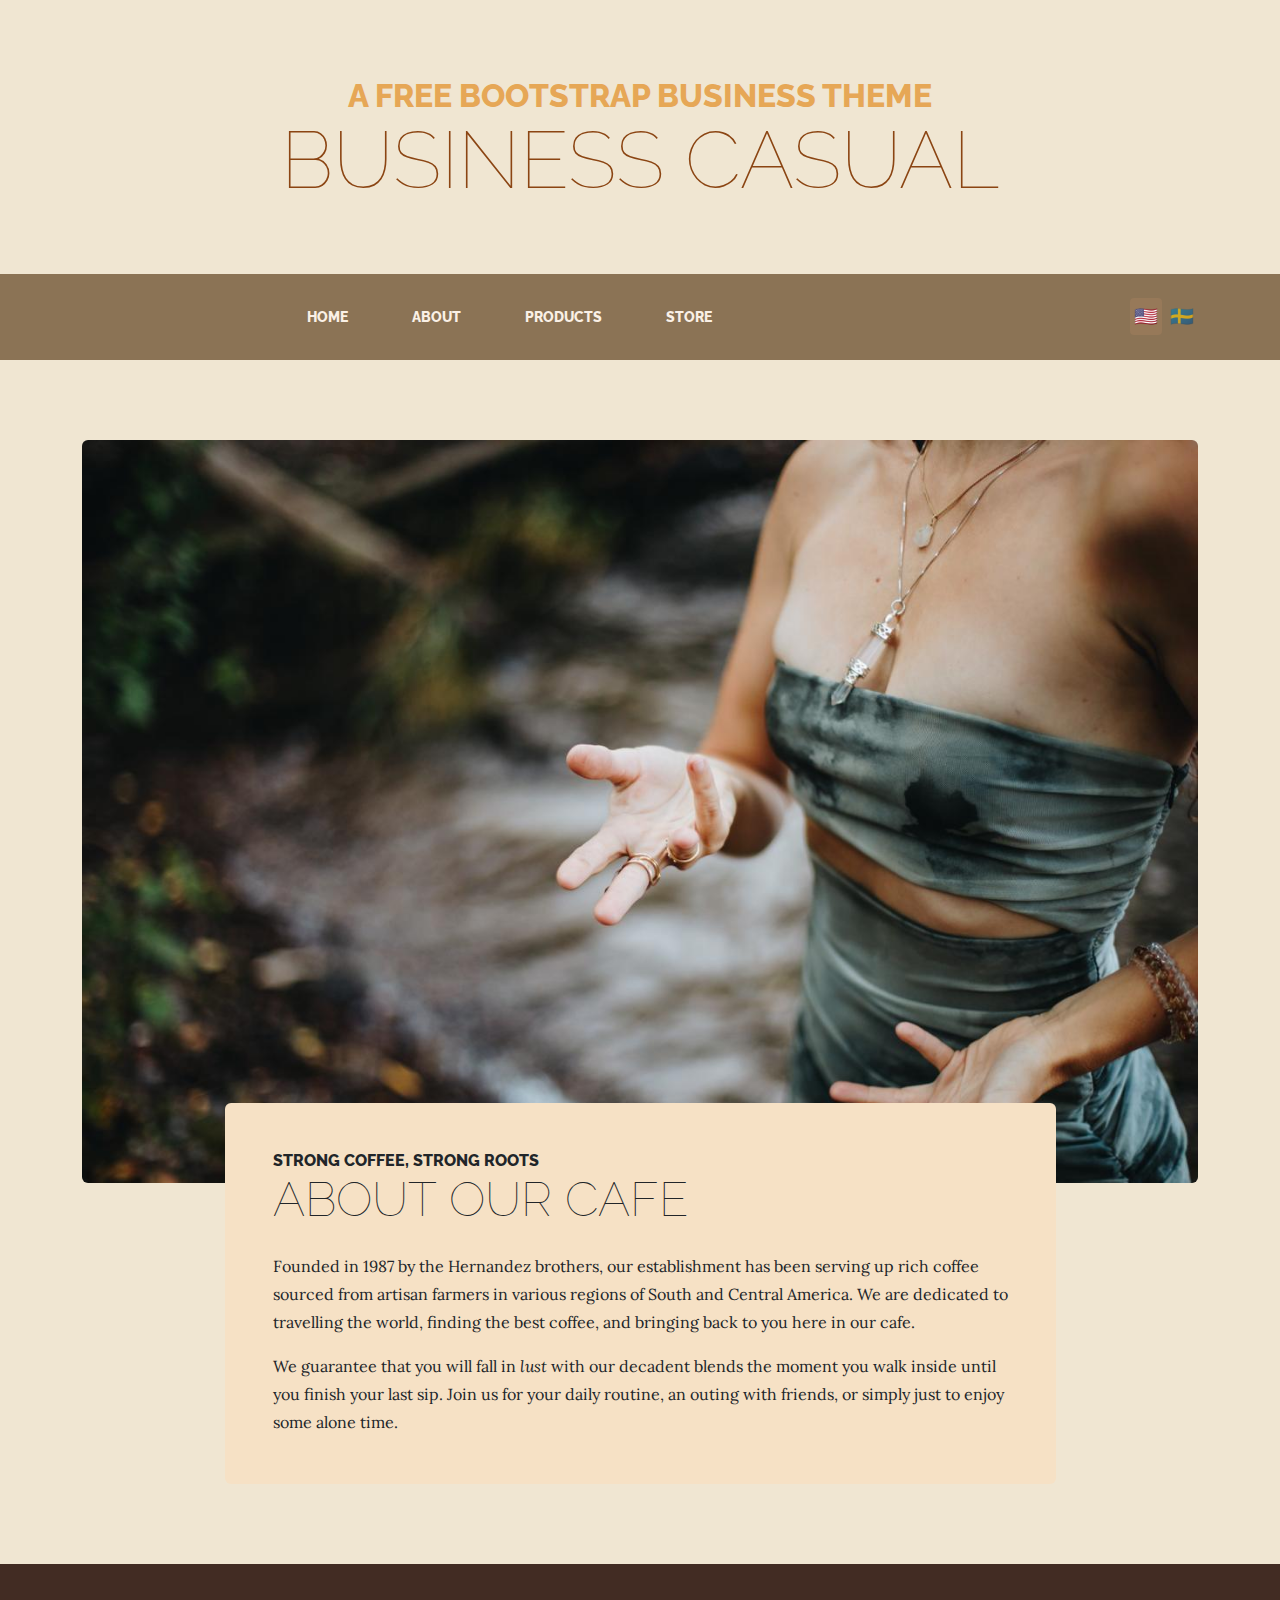
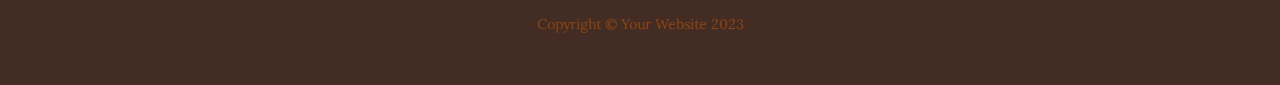
<file: about.html>
<!DOCTYPE html>
<html lang="en">
    <head>
        <meta charset="utf-8" />
        <meta name="viewport" content="width=device-width, initial-scale=1, shrink-to-fit=no" />
        <meta name="description" content="" />
        <meta name="author" content="" />
        <title>Business Casual - Start Bootstrap Theme</title>
        <link rel="icon" type="image/x-icon" href="assets/favicon.ico" />
        <!-- Google fonts-->
        <link href="https://fonts.googleapis.com/css?family=Raleway:100,100i,200,200i,300,300i,400,400i,500,500i,600,600i,700,700i,800,800i,900,900i" rel="stylesheet" />
        <link href="https://fonts.googleapis.com/css?family=Lora:400,400i,700,700i" rel="stylesheet" />
        <!-- Core theme CSS (includes Bootstrap)-->
        <link href="css/styles.css" rel="stylesheet" />
    </head>
    <body>
        <header>
            <h1 class="site-heading text-center text-faded d-none d-lg-block">
                <span class="site-heading-upper text-primary mb-3">A Free Bootstrap Business Theme</span>
                <span class="site-heading-lower">Business Casual</span>
            </h1>
        </header>
        <!-- Navigation-->
        <nav class="navbar navbar-expand-lg navbar-dark py-lg-4" id="mainNav">
            <div class="container">
                <a class="navbar-brand text-uppercase fw-bold d-lg-none" href="index.html">Start Bootstrap</a>
                <button class="navbar-toggler" type="button" data-bs-toggle="collapse" data-bs-target="#navbarSupportedContent" aria-controls="navbarSupportedContent" aria-expanded="false" aria-label="Toggle navigation"><span class="navbar-toggler-icon"></span></button>
                <div class="collapse navbar-collapse" id="navbarSupportedContent">
                    <ul class="navbar-nav mx-auto">
                        <li class="nav-item px-lg-4"><a class="nav-link text-uppercase" href="index.html">Home</a></li>
                        <li class="nav-item px-lg-4"><a class="nav-link text-uppercase" href="about.html">About</a></li>
                        <li class="nav-item px-lg-4"><a class="nav-link text-uppercase" href="products.html">Products</a></li>
                        <li class="nav-item px-lg-4"><a class="nav-link text-uppercase" href="store.html">Store</a></li>
                    </ul>
                    <div class="language-selector">
                        <button class="lang-btn active" data-lang="en" title="English">🇺🇸</button>
                        <button class="lang-btn" data-lang="sv" title="Svenska">🇸🇪</button>
                    </div>
                </div>
            </div>
        </nav>
        <section class="page-section about-heading">
            <div class="container">
                <img class="img-fluid rounded about-heading-img mb-3 mb-lg-0" src="assets/img/about.jpg" alt="..." />
                <div class="about-heading-content">
                    <div class="row">
                        <div class="col-xl-9 col-lg-10 mx-auto">
                            <div class="bg-faded rounded p-5">
                                <h2 class="section-heading mb-4">
                                    <span class="section-heading-upper">Strong Coffee, Strong Roots</span>
                                    <span class="section-heading-lower">About Our Cafe</span>
                                </h2>
                                <p>Founded in 1987 by the Hernandez brothers, our establishment has been serving up rich coffee sourced from artisan farmers in various regions of South and Central America. We are dedicated to travelling the world, finding the best coffee, and bringing back to you here in our cafe.</p>
                                <p class="mb-0">
                                    We guarantee that you will fall in
                                    <em>lust</em>
                                    with our decadent blends the moment you walk inside until you finish your last sip. Join us for your daily routine, an outing with friends, or simply just to enjoy some alone time.
                                </p>
                            </div>
                        </div>
                    </div>
                </div>
            </div>
        </section>
        <footer class="footer text-faded text-center py-5">
            <div class="container"><p class="m-0 small">Copyright &copy; Your Website 2023</p></div>
        </footer>
        <!-- Bootstrap core JS-->
        <script src="https://cdn.jsdelivr.net/npm/bootstrap@5.2.3/dist/js/bootstrap.bundle.min.js"></script>
        <!-- Core theme JS-->
        <script src="js/scripts.js"></script>
    </body>
</html>
</file>
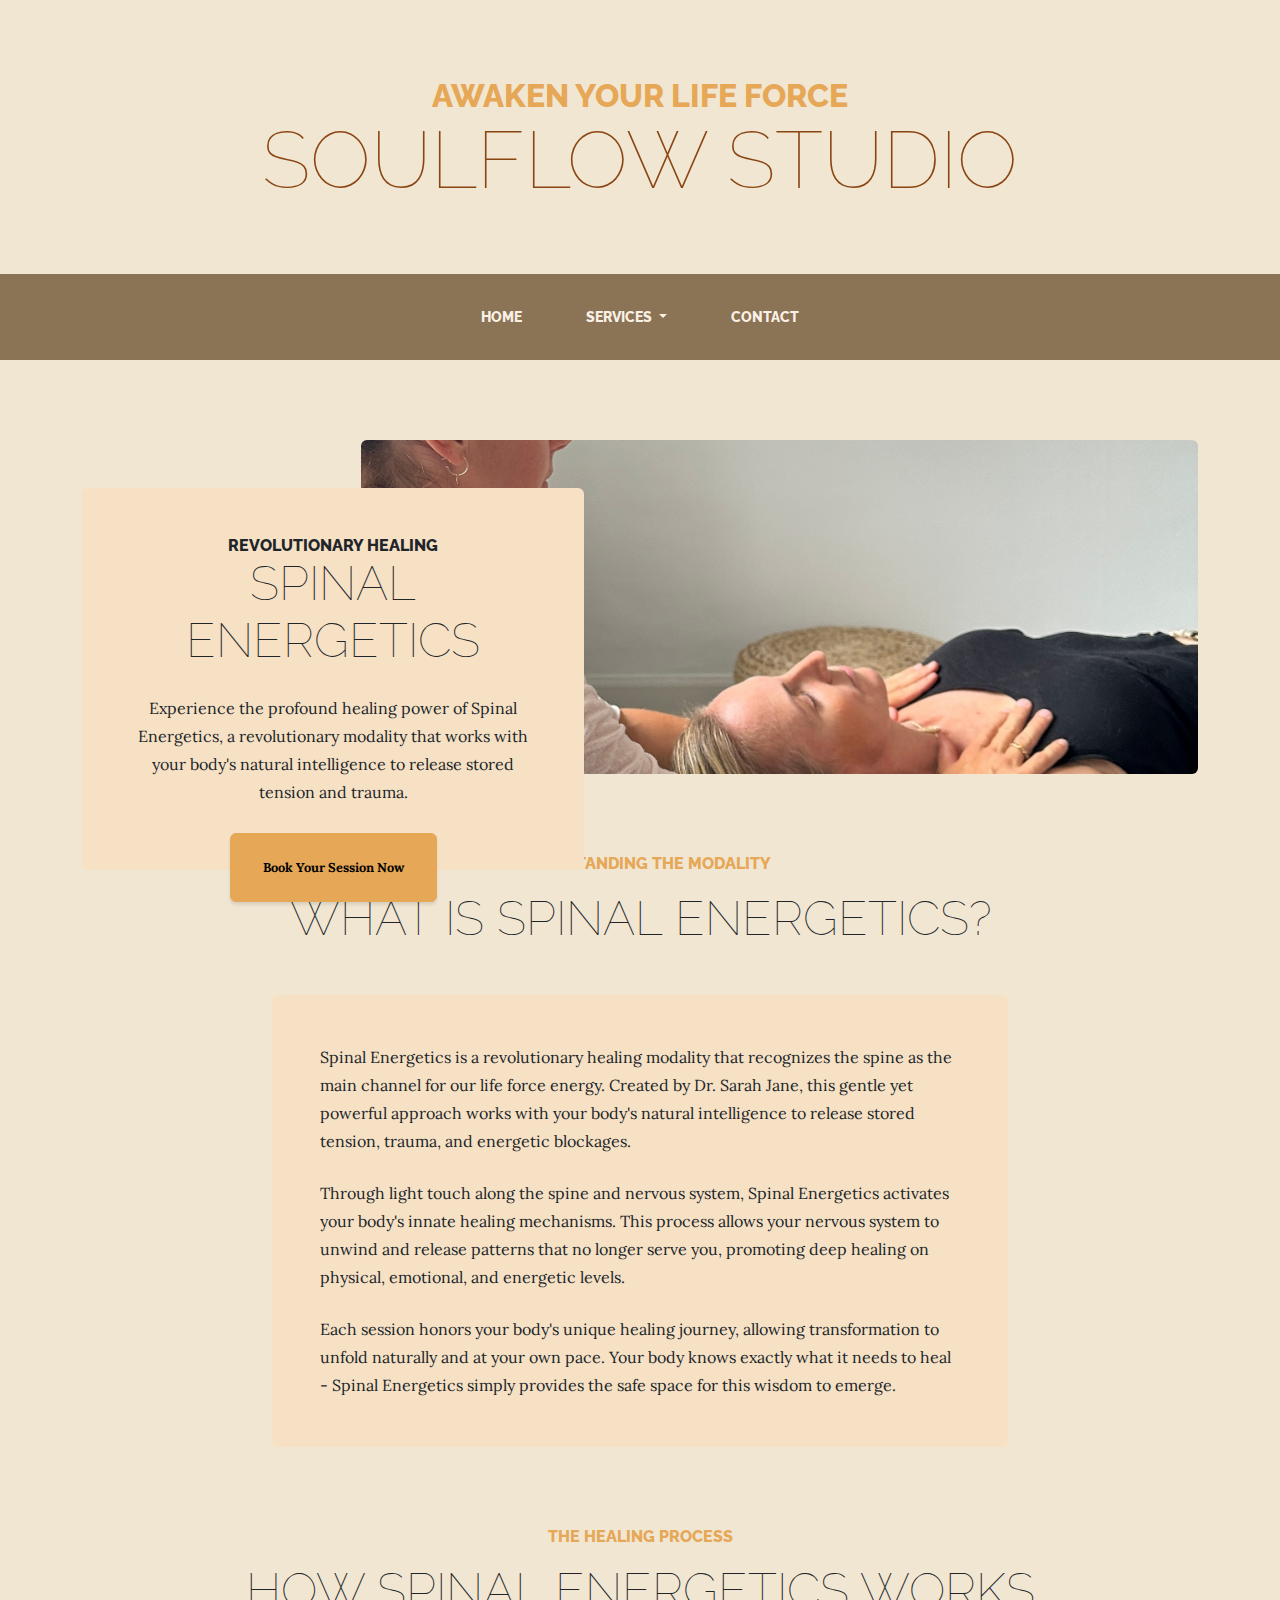
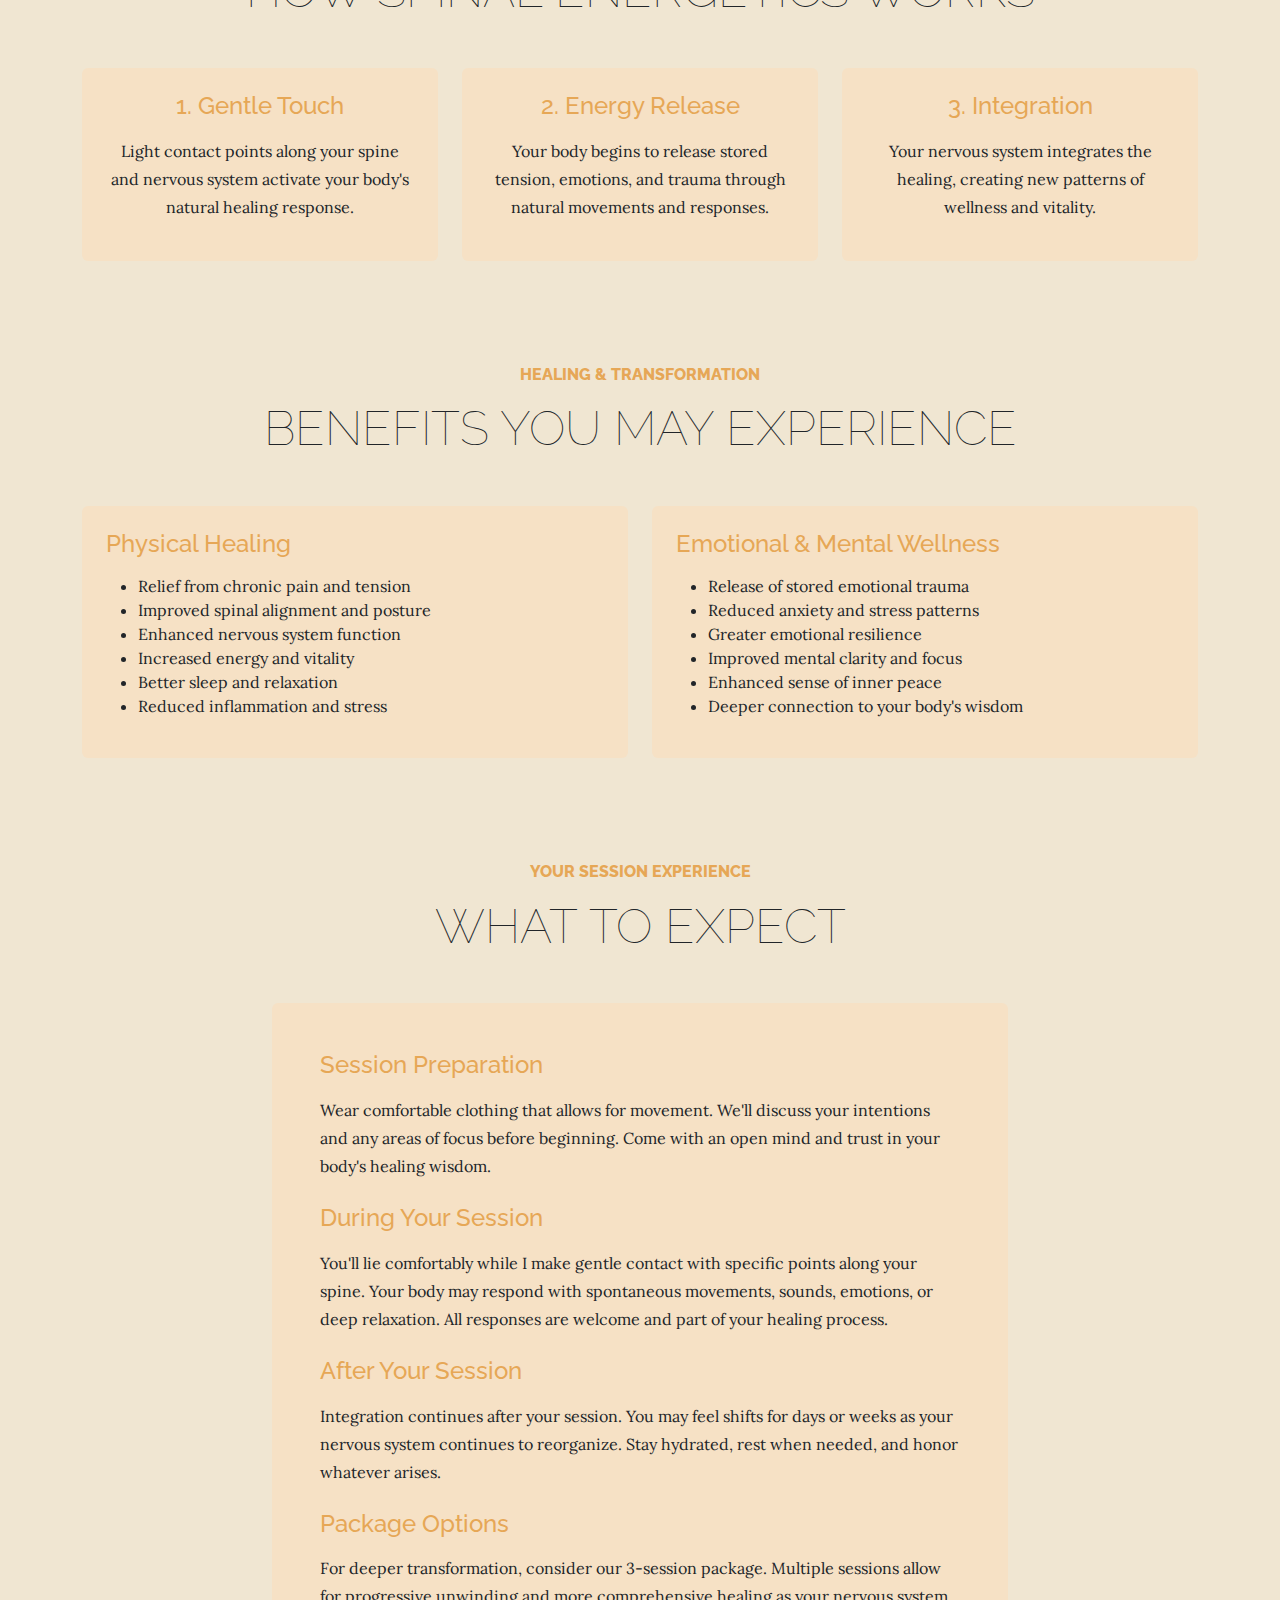
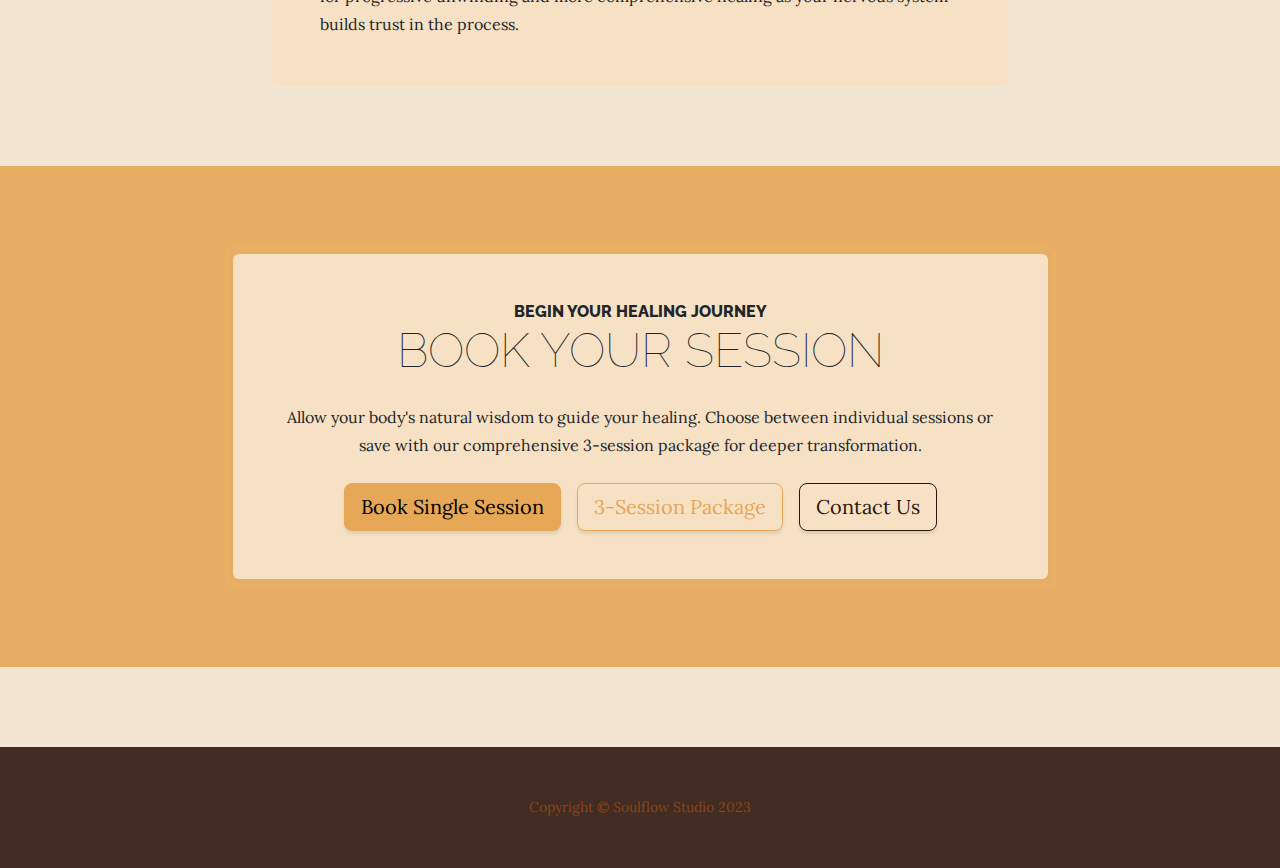
<file: spinal-energetics-details.html>
<!DOCTYPE html>
<html lang="en">
    <head>
        <meta charset="utf-8" />
        <meta name="viewport" content="width=device-width, initial-scale=1, shrink-to-fit=no" />
        <meta name="description" content="Spinal Energetics - Detailed information about our revolutionary healing modality" />
        <meta name="author" content="Soulflow Studio" />
        <title>Spinal Energetics - Soulflow Studio</title>
        <link rel="icon" type="image/x-icon" href="assets/favicon.ico" />
        <!-- Google fonts-->
        <link href="https://fonts.googleapis.com/css?family=Raleway:100,100i,200,200i,300,300i,400,400i,500,500i,600,600i,700,700i,800,800i,900,900i" rel="stylesheet" />
        <link href="https://fonts.googleapis.com/css?family=Lora:400,400i,700,700i" rel="stylesheet" />
        <!-- Core theme CSS (includes Bootstrap)-->
        <link href="css/styles.css" rel="stylesheet" />
        <style>
            /* Hover dropdown functionality */
            .dropdown:hover .dropdown-menu {
                display: block !important;
            }
            
            .dropdown-menu {
                margin-top: 0;
                background-color: #8B7355 !important;
                border: 1px solid #2F170F;
                border-radius: 0.5rem;
                box-shadow: 0 0.5rem 1rem rgba(47, 23, 15, 0.15);
            }
            
            .dropdown-item {
                color: #FAF0E6 !important;
                font-weight: 600;
                padding: 0.5rem 1rem;
                transition: all 0.3s ease;
            }
            
            .dropdown-item:hover,
            .dropdown-item:focus {
                background-color: #e6a756 !important;
                color: #2F170F !important;
            }
            
            .dropdown-divider {
                border-top: 1px solid #2F170F;
                margin: 0.25rem 0;
            }
            
            /* Ensure dropdown stays visible when hovering over menu items */
            .dropdown-toggle::after {
                display: inline-block !important;
            }
        </style>
    </head>
    <body>
        <header>
            <h1 class="site-heading text-center text-faded d-none d-lg-block">
                <span class="site-heading-upper text-primary mb-3">awaken your life force</span>
                <span class="site-heading-lower">Soulflow Studio</span>
            </h1>
        </header>
        <!-- Navigation-->
        <nav class="navbar navbar-expand-lg navbar-dark py-lg-4" id="mainNav">
            <div class="container">
                <a class="navbar-brand text-uppercase fw-bold d-lg-none" href="index.html">Soulflow Studio</a>
                <button class="navbar-toggler" type="button" data-bs-toggle="collapse" data-bs-target="#navbarSupportedContent" aria-controls="navbarSupportedContent" aria-expanded="false" aria-label="Toggle navigation"><span class="navbar-toggler-icon"></span></button>
                <div class="collapse navbar-collapse" id="navbarSupportedContent">
                    <ul class="navbar-nav mx-auto">
                        <li class="nav-item px-lg-4"><a class="nav-link text-uppercase" href="index.html#home">Home</a></li>
                        <li class="nav-item dropdown px-lg-4">
                            <a class="nav-link dropdown-toggle text-uppercase" href="index.html#services" id="servicesDropdown" role="button" aria-expanded="false">
                                Services
                            </a>
                            <ul class="dropdown-menu" aria-labelledby="servicesDropdown">
                                <li><a class="dropdown-item" href="index.html#services">All Services</a></li>
                                <li><hr class="dropdown-divider"></li>
                                <li><a class="dropdown-item" href="index.html#life-force-activation">Life Force Activation</a></li>
                                <li><a class="dropdown-item" href="index.html#spinal-energetics">Spinal Energetics</a></li>
                                <li><a class="dropdown-item" href="index.html#breathwork">Breathwork</a></li>
                                <li><a class="dropdown-item" href="index.html#reiki-healing">Reiki Healing</a></li>
                                <li><a class="dropdown-item" href="index.html#cacao-ceremonies">Cacao Ceremonies</a></li>
                            </ul>
                        </li>
                        <li class="nav-item px-lg-4"><a class="nav-link text-uppercase" href="index.html#contact">Contact</a></li>
                    </ul>
                </div>
            </div>
        </nav>
        
        <!-- Hero Section -->
        <section class="page-section clearfix">
            <div class="container">
                <div class="intro">
                    <img class="intro-img img-fluid mb-3 mb-lg-0 rounded" src="assets/img/spinal-energetics.jpg" alt="Spinal Energetics Session" />
                    <div class="intro-text left-0 text-center bg-faded p-5 rounded">
                        <h2 class="section-heading mb-4">
                            <span class="section-heading-upper">Revolutionary Healing</span>
                            <span class="section-heading-lower">Spinal Energetics</span>
                        </h2>
                        <p class="mb-3">Experience the profound healing power of Spinal Energetics, a revolutionary modality that works with your body's natural intelligence to release stored tension and trauma.</p>
                        <div class="intro-button mx-auto"><a class="btn btn-primary btn-xl" href="https://peach.nu/activities/QWPOUhx6QWuIvJ4lcbDy" target="_blank">Book Your Session Now</a></div>
                    </div>
                </div>
            </div>
        </section>

        <!-- What is Spinal Energetics -->
        <section class="page-section">
            <div class="container">
                <div class="text-center mb-5">
                    <h2 class="section-heading">
                        <span class="section-heading-upper text-primary mb-3">Understanding the Modality</span>
                        <span class="section-heading-lower">What is Spinal Energetics?</span>
                    </h2>
                </div>
                <div class="row">
                    <div class="col-lg-8 mx-auto">
                        <div class="bg-faded p-5 rounded">
                            <p class="mb-4">Spinal Energetics is a revolutionary healing modality that recognizes the spine as the main channel for our life force energy. Created by Dr. Sarah Jane, this gentle yet powerful approach works with your body's natural intelligence to release stored tension, trauma, and energetic blockages.</p>
                            
                            <p class="mb-4">Through light touch along the spine and nervous system, Spinal Energetics activates your body's innate healing mechanisms. This process allows your nervous system to unwind and release patterns that no longer serve you, promoting deep healing on physical, emotional, and energetic levels.</p>
                            
                            <p class="mb-0">Each session honors your body's unique healing journey, allowing transformation to unfold naturally and at your own pace. Your body knows exactly what it needs to heal - Spinal Energetics simply provides the safe space for this wisdom to emerge.</p>
                        </div>
                    </div>
                </div>
            </div>
        </section>

        <!-- How it Works -->
        <section class="page-section">
            <div class="container">
                <div class="text-center mb-5">
                    <h2 class="section-heading">
                        <span class="section-heading-upper text-primary mb-3">The Healing Process</span>
                        <span class="section-heading-lower">How Spinal Energetics Works</span>
                    </h2>
                </div>
                <div class="row">
                    <div class="col-lg-4 mb-4">
                        <div class="bg-faded p-4 rounded h-100 text-center">
                            <h4 class="text-primary mb-3">1. Gentle Touch</h4>
                            <p>Light contact points along your spine and nervous system activate your body's natural healing response.</p>
                        </div>
                    </div>
                    <div class="col-lg-4 mb-4">
                        <div class="bg-faded p-4 rounded h-100 text-center">
                            <h4 class="text-primary mb-3">2. Energy Release</h4>
                            <p>Your body begins to release stored tension, emotions, and trauma through natural movements and responses.</p>
                        </div>
                    </div>
                    <div class="col-lg-4 mb-4">
                        <div class="bg-faded p-4 rounded h-100 text-center">
                            <h4 class="text-primary mb-3">3. Integration</h4>
                            <p>Your nervous system integrates the healing, creating new patterns of wellness and vitality.</p>
                        </div>
                    </div>
                </div>
            </div>
        </section>

        <!-- Benefits Section -->
        <section class="page-section">
            <div class="container">
                <div class="text-center mb-5">
                    <h2 class="section-heading">
                        <span class="section-heading-upper text-primary mb-3">Healing & Transformation</span>
                        <span class="section-heading-lower">Benefits You May Experience</span>
                    </h2>
                </div>
                <div class="row">
                    <div class="col-lg-6 mb-4">
                        <div class="bg-faded p-4 rounded h-100">
                            <h4 class="text-primary mb-3">Physical Healing</h4>
                            <ul>
                                <li>Relief from chronic pain and tension</li>
                                <li>Improved spinal alignment and posture</li>
                                <li>Enhanced nervous system function</li>
                                <li>Increased energy and vitality</li>
                                <li>Better sleep and relaxation</li>
                                <li>Reduced inflammation and stress</li>
                            </ul>
                        </div>
                    </div>
                    <div class="col-lg-6 mb-4">
                        <div class="bg-faded p-4 rounded h-100">
                            <h4 class="text-primary mb-3">Emotional & Mental Wellness</h4>
                            <ul>
                                <li>Release of stored emotional trauma</li>
                                <li>Reduced anxiety and stress patterns</li>
                                <li>Greater emotional resilience</li>
                                <li>Improved mental clarity and focus</li>
                                <li>Enhanced sense of inner peace</li>
                                <li>Deeper connection to your body's wisdom</li>
                            </ul>
                        </div>
                    </div>
                </div>
            </div>
        </section>

        <!-- What to Expect -->
        <section class="page-section">
            <div class="container">
                <div class="text-center mb-5">
                    <h2 class="section-heading">
                        <span class="section-heading-upper text-primary mb-3">Your Session Experience</span>
                        <span class="section-heading-lower">What to Expect</span>
                    </h2>
                </div>
                <div class="row">
                    <div class="col-lg-8 mx-auto">
                        <div class="bg-faded p-5 rounded">
                            <h4 class="text-primary mb-3">Session Preparation</h4>
                            <p class="mb-4">Wear comfortable clothing that allows for movement. We'll discuss your intentions and any areas of focus before beginning. Come with an open mind and trust in your body's healing wisdom.</p>
                            
                            <h4 class="text-primary mb-3">During Your Session</h4>
                            <p class="mb-4">You'll lie comfortably while I make gentle contact with specific points along your spine. Your body may respond with spontaneous movements, sounds, emotions, or deep relaxation. All responses are welcome and part of your healing process.</p>
                            
                            <h4 class="text-primary mb-3">After Your Session</h4>
                            <p class="mb-4">Integration continues after your session. You may feel shifts for days or weeks as your nervous system continues to reorganize. Stay hydrated, rest when needed, and honor whatever arises.</p>
                            
                            <h4 class="text-primary mb-3">Package Options</h4>
                            <p class="mb-0">For deeper transformation, consider our 3-session package. Multiple sessions allow for progressive unwinding and more comprehensive healing as your nervous system builds trust in the process.</p>
                        </div>
                    </div>
                </div>
            </div>
        </section>

        <!-- Booking Section -->
        <section class="page-section cta">
            <div class="container">
                <div class="row">
                    <div class="col-xl-9 mx-auto">
                        <div class="cta-inner bg-faded text-center rounded">
                            <h2 class="section-heading mb-4">
                                <span class="section-heading-upper">Begin Your Healing Journey</span>
                                <span class="section-heading-lower">Book Your Session</span>
                            </h2>
                            <p class="mb-4">Allow your body's natural wisdom to guide your healing. Choose between individual sessions or save with our comprehensive 3-session package for deeper transformation.</p>
                            <div class="d-flex justify-content-center gap-3 flex-wrap">
                                <a class="btn btn-primary btn-lg" href="https://peach.nu/activities/QWPOUhx6QWuIvJ4lcbDy" target="_blank">Book Single Session</a>
                                <a class="btn btn-outline-primary btn-lg" href="https://peach.nu/activities/eFjbw7LFYKjIsxR8hpx8" target="_blank">3-Session Package</a>
                                <a class="btn btn-outline-secondary btn-lg" href="index.html#contact">Contact Us</a>
                            </div>
                        </div>
                    </div>
                </div>
            </div>
        </section>
        
        <footer class="footer text-faded text-center py-5">
            <div class="container"><p class="m-0 small">Copyright &copy; Soulflow Studio 2023</p></div>
        </footer>
        <!-- Bootstrap core JS-->
        <script src="https://cdn.jsdelivr.net/npm/bootstrap@5.2.3/dist/js/bootstrap.bundle.min.js"></script>
        <!-- Core theme JS-->
        <script src="js/scripts.js"></script>
    </body>
</html>
</file>
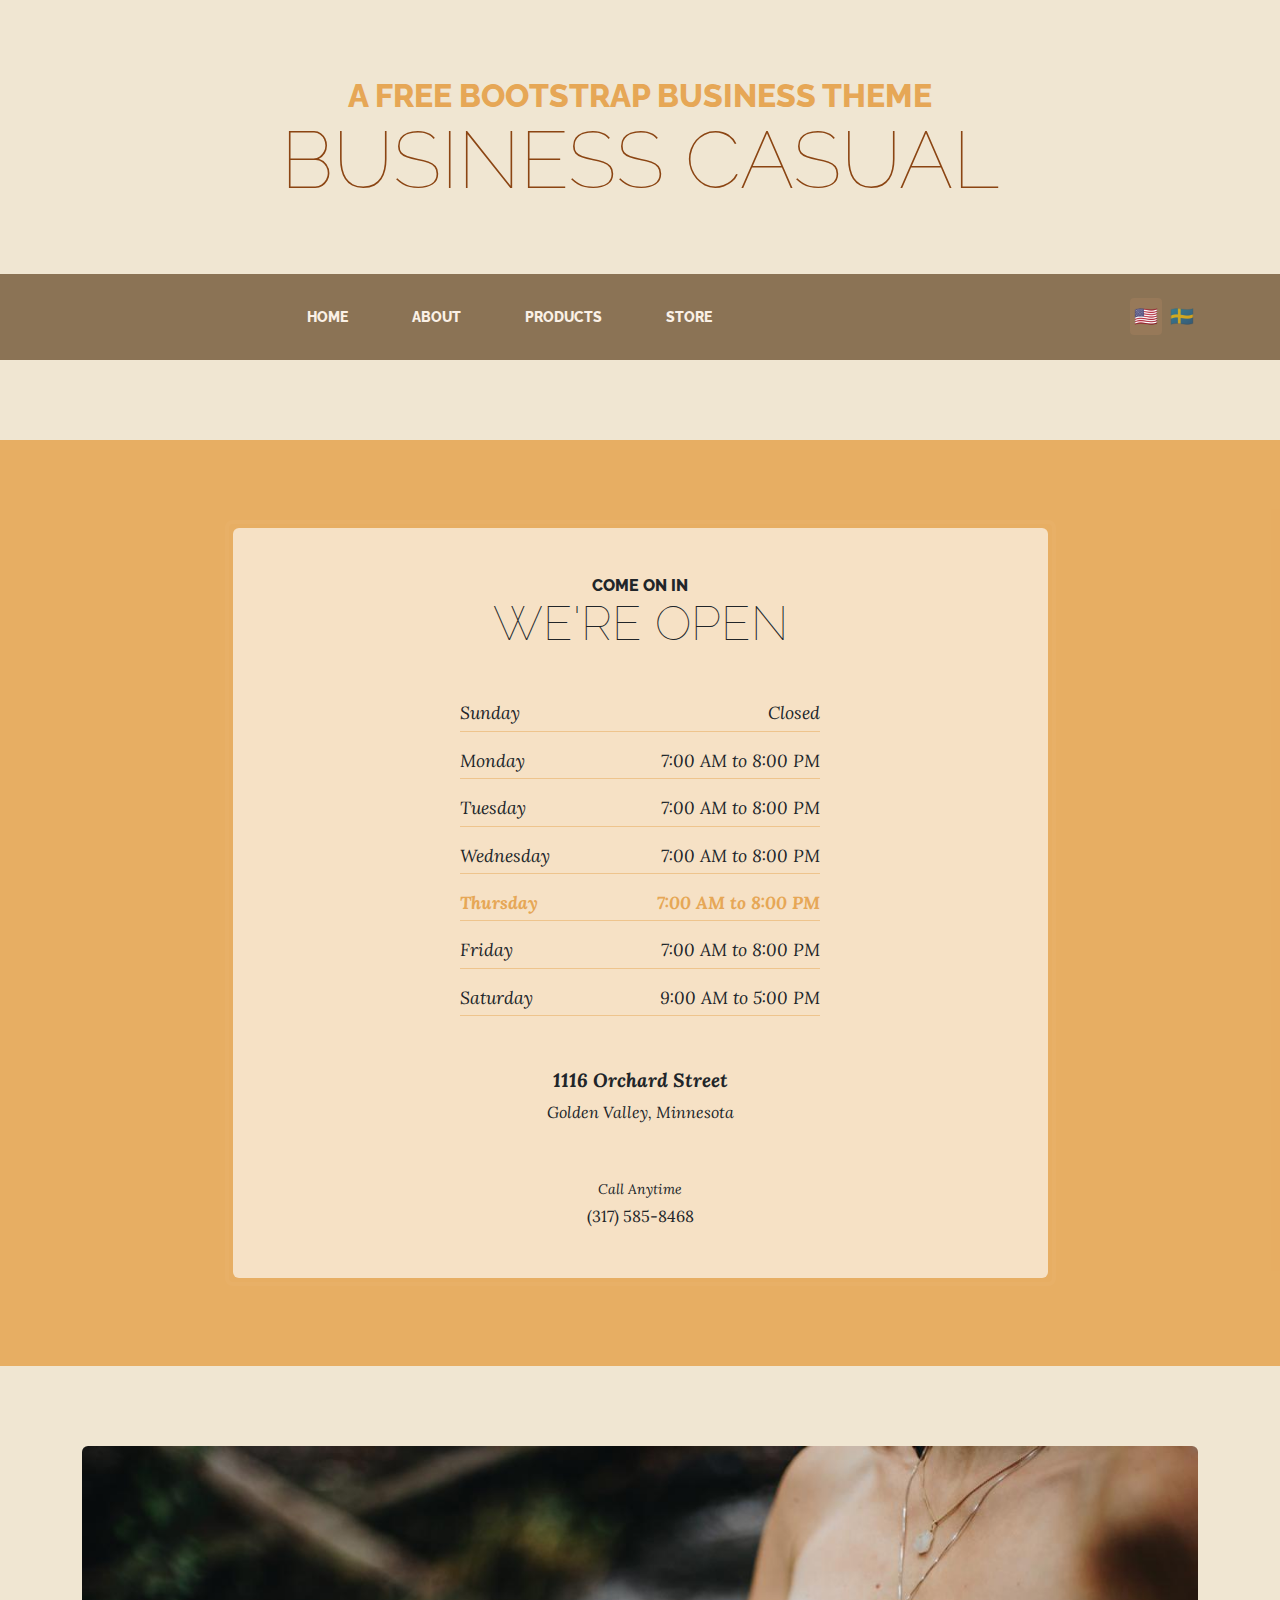
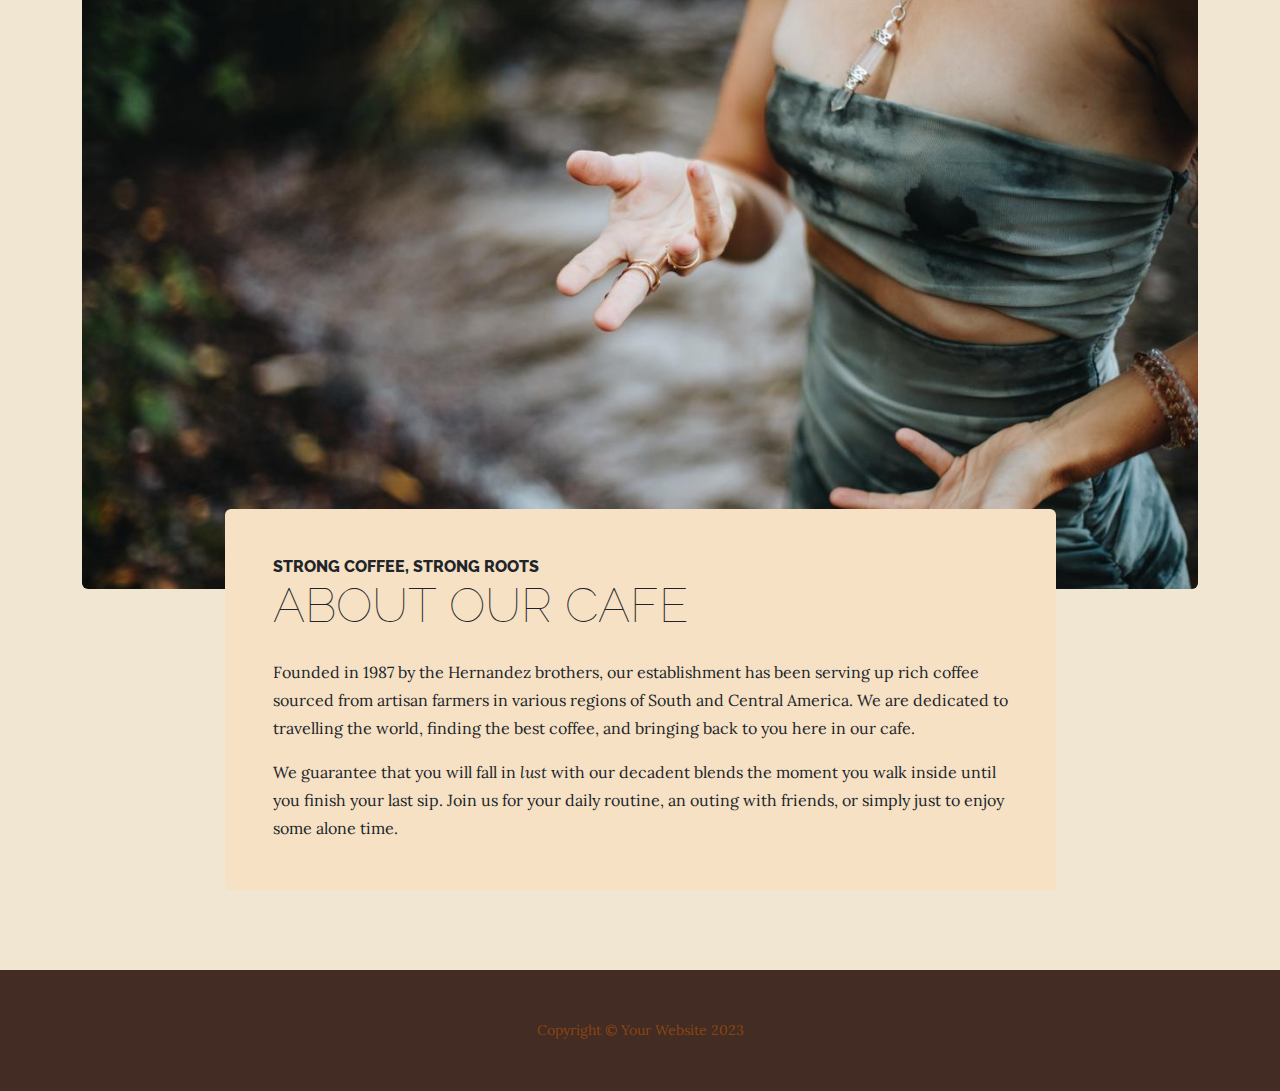
<file: store.html>
<!DOCTYPE html>
<html lang="en">
    <head>
        <meta charset="utf-8" />
        <meta name="viewport" content="width=device-width, initial-scale=1, shrink-to-fit=no" />
        <meta name="description" content="" />
        <meta name="author" content="" />
        <title>Business Casual - Start Bootstrap Theme</title>
        <link rel="icon" type="image/x-icon" href="assets/favicon.ico" />
        <!-- Google fonts-->
        <link href="https://fonts.googleapis.com/css?family=Raleway:100,100i,200,200i,300,300i,400,400i,500,500i,600,600i,700,700i,800,800i,900,900i" rel="stylesheet" />
        <link href="https://fonts.googleapis.com/css?family=Lora:400,400i,700,700i" rel="stylesheet" />
        <!-- Core theme CSS (includes Bootstrap)-->
        <link href="css/styles.css" rel="stylesheet" />
    </head>
    <body>
        <header>
            <h1 class="site-heading text-center text-faded d-none d-lg-block">
                <span class="site-heading-upper text-primary mb-3">A Free Bootstrap Business Theme</span>
                <span class="site-heading-lower">Business Casual</span>
            </h1>
        </header>
        <!-- Navigation-->
        <nav class="navbar navbar-expand-lg navbar-dark py-lg-4" id="mainNav">
            <div class="container">
                <a class="navbar-brand text-uppercase fw-bold d-lg-none" href="index.html">Start Bootstrap</a>
                <button class="navbar-toggler" type="button" data-bs-toggle="collapse" data-bs-target="#navbarSupportedContent" aria-controls="navbarSupportedContent" aria-expanded="false" aria-label="Toggle navigation"><span class="navbar-toggler-icon"></span></button>
                <div class="collapse navbar-collapse" id="navbarSupportedContent">
                    <ul class="navbar-nav mx-auto">
                        <li class="nav-item px-lg-4"><a class="nav-link text-uppercase" href="index.html">Home</a></li>
                        <li class="nav-item px-lg-4"><a class="nav-link text-uppercase" href="about.html">About</a></li>
                        <li class="nav-item px-lg-4"><a class="nav-link text-uppercase" href="products.html">Products</a></li>
                        <li class="nav-item px-lg-4"><a class="nav-link text-uppercase" href="store.html">Store</a></li>
                    </ul>
                    <div class="language-selector">
                        <button class="lang-btn active" data-lang="en" title="English">🇺🇸</button>
                        <button class="lang-btn" data-lang="sv" title="Svenska">🇸🇪</button>
                    </div>
                </div>
            </div>
        </nav>
        <section class="page-section cta">
            <div class="container">
                <div class="row">
                    <div class="col-xl-9 mx-auto">
                        <div class="cta-inner bg-faded text-center rounded">
                            <h2 class="section-heading mb-5">
                                <span class="section-heading-upper">Come On In</span>
                                <span class="section-heading-lower">We're Open</span>
                            </h2>
                            <ul class="list-unstyled list-hours mb-5 text-left mx-auto">
                                <li class="list-unstyled-item list-hours-item d-flex">
                                    Sunday
                                    <span class="ms-auto">Closed</span>
                                </li>
                                <li class="list-unstyled-item list-hours-item d-flex">
                                    Monday
                                    <span class="ms-auto">7:00 AM to 8:00 PM</span>
                                </li>
                                <li class="list-unstyled-item list-hours-item d-flex">
                                    Tuesday
                                    <span class="ms-auto">7:00 AM to 8:00 PM</span>
                                </li>
                                <li class="list-unstyled-item list-hours-item d-flex">
                                    Wednesday
                                    <span class="ms-auto">7:00 AM to 8:00 PM</span>
                                </li>
                                <li class="list-unstyled-item list-hours-item d-flex">
                                    Thursday
                                    <span class="ms-auto">7:00 AM to 8:00 PM</span>
                                </li>
                                <li class="list-unstyled-item list-hours-item d-flex">
                                    Friday
                                    <span class="ms-auto">7:00 AM to 8:00 PM</span>
                                </li>
                                <li class="list-unstyled-item list-hours-item d-flex">
                                    Saturday
                                    <span class="ms-auto">9:00 AM to 5:00 PM</span>
                                </li>
                            </ul>
                            <p class="address mb-5">
                                <em>
                                    <strong>1116 Orchard Street</strong>
                                    <br />
                                    Golden Valley, Minnesota
                                </em>
                            </p>
                            <p class="mb-0">
                                <small><em>Call Anytime</em></small>
                                <br />
                                (317) 585-8468
                            </p>
                        </div>
                    </div>
                </div>
            </div>
        </section>
        <section class="page-section about-heading">
            <div class="container">
                <img class="img-fluid rounded about-heading-img mb-3 mb-lg-0" src="assets/img/about.jpg" alt="..." />
                <div class="about-heading-content">
                    <div class="row">
                        <div class="col-xl-9 col-lg-10 mx-auto">
                            <div class="bg-faded rounded p-5">
                                <h2 class="section-heading mb-4">
                                    <span class="section-heading-upper">Strong Coffee, Strong Roots</span>
                                    <span class="section-heading-lower">About Our Cafe</span>
                                </h2>
                                <p>Founded in 1987 by the Hernandez brothers, our establishment has been serving up rich coffee sourced from artisan farmers in various regions of South and Central America. We are dedicated to travelling the world, finding the best coffee, and bringing back to you here in our cafe.</p>
                                <p class="mb-0">
                                    We guarantee that you will fall in
                                    <em>lust</em>
                                    with our decadent blends the moment you walk inside until you finish your last sip. Join us for your daily routine, an outing with friends, or simply just to enjoy some alone time.
                                </p>
                            </div>
                        </div>
                    </div>
                </div>
            </div>
        </section>
        <footer class="footer text-faded text-center py-5">
            <div class="container"><p class="m-0 small">Copyright &copy; Your Website 2023</p></div>
        </footer>
        <!-- Bootstrap core JS-->
        <script src="https://cdn.jsdelivr.net/npm/bootstrap@5.2.3/dist/js/bootstrap.bundle.min.js"></script>
        <!-- Core theme JS-->
        <script src="js/scripts.js"></script>
    </body>
</html>
</file>
